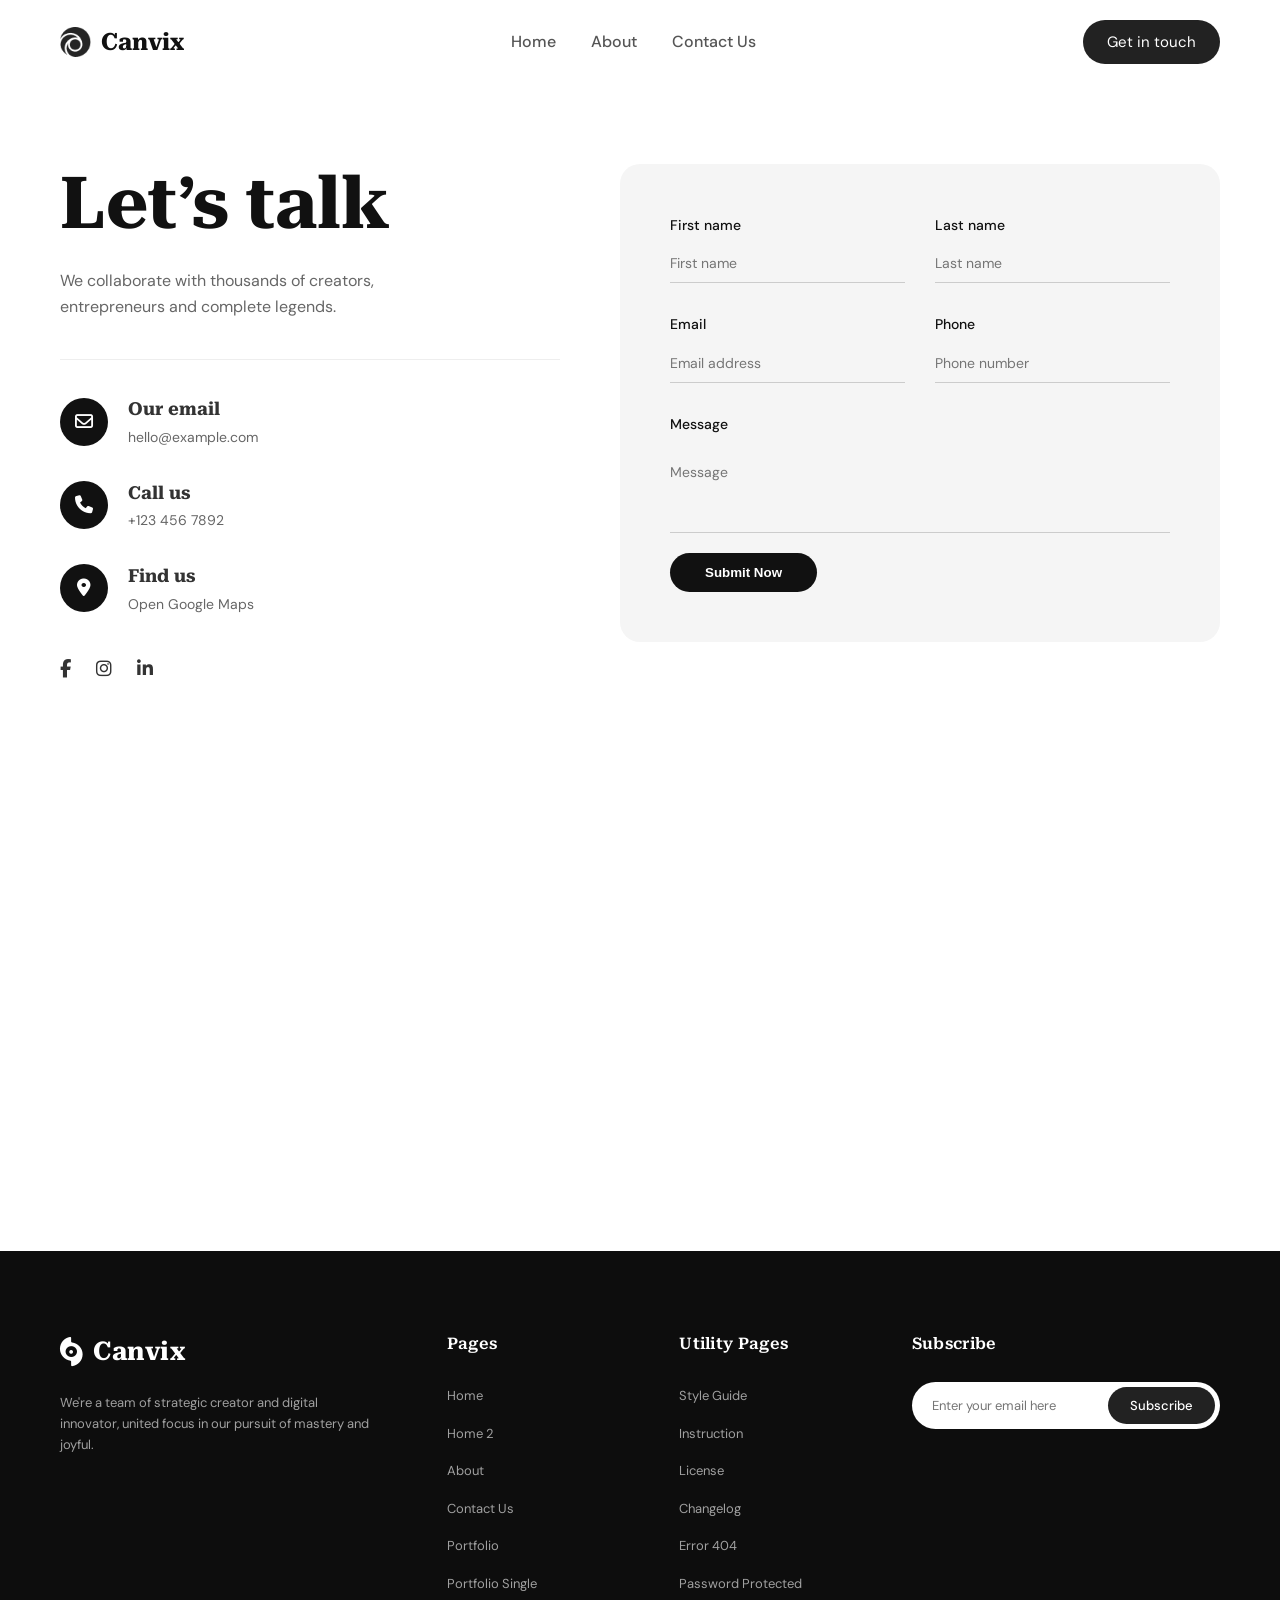
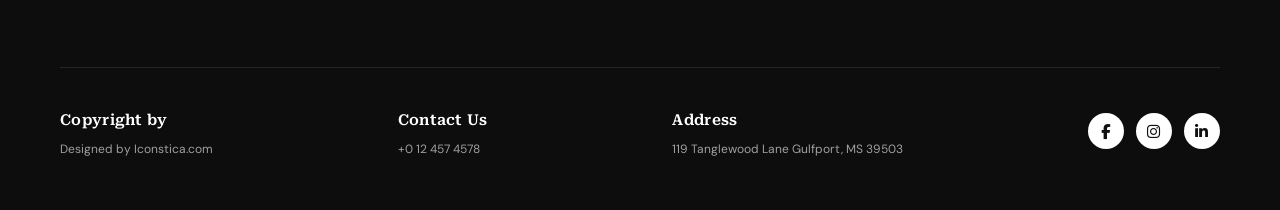
<file: contact.html>
<!DOCTYPE html>
<html lang="en">
<head>
    <meta charset="UTF-8">
    <meta name="viewport" content="width=device-width, initial-scale=1.0">
    <title>Canvix | Contact Us</title>
    
    <link rel="icon" type="image/png" href="img/logo.png">
    <link rel="stylesheet" href="stylescontact.css">
    
    <link href="https://fonts.googleapis.com/css2?family=DM+Sans:opsz,wght@9..40,400;9..40,500;9..40,600;9..40,700&family=Roboto+Serif:opsz,wght@8..144,400;8..144,500;8..144,600;8..144,700&family=Playfair+Display:wght@700&display=swap" rel="stylesheet">
    
    <link rel="stylesheet" href="https://cdnjs.cloudflare.com/ajax/libs/font-awesome/6.4.0/css/all.min.css">
</head>
<body>

    <!-- site header -->
    <header>
        <div class="container">
            <div class="logo">
                <img src="img/logo.png" alt="logo">
                <h1 class="robotoserif">Canvix</h1>
            </div>                        
            <nav>
                <ul>
                    <li><a href="index.html">Home</a></li>
                    <li><a href="about.html">About</a></li>
                    <li><a href="contact.html">Contact Us</a></li>
                </ul>
            </nav>
            <a href="#" class="touch">Get in touch</a>
        </div>
    </header>

    <main>
        <!-- contact info and form grid -->
        <section class="contact-section">
            <div class="container contact-grid">
                
                <div class="contact-left">
                    <h1 class="robotoserif">Let’s talk</h1>
                    <p class="contact-intro">We collaborate with thousands of creators, entrepreneurs and complete legends.</p>
                    
                    <div class="contact-info-list">
                        <div class="info-item">
                            <div class="info-icon"><i class="fa-regular fa-envelope"></i></div>
                            <div>
                                <h4 class="robotoserif">Our email</h4>
                                <p>hello@example.com</p>
                            </div>
                        </div>
                        <div class="info-item">
                            <div class="info-icon"><i class="fa-solid fa-phone"></i></div>
                            <div>
                                <h4 class="robotoserif">Call us</h4>
                                <p>+123 456 7892</p>
                            </div>
                        </div>
                        <div class="info-item">
                            <div class="info-icon"><i class="fa-solid fa-location-dot"></i></div>
                            <div>
                                <h4 class="robotoserif">Find us</h4>
                                <p>Open Google Maps</p>
                            </div>
                        </div>
                    </div>

                    <div class="contact-social-simple">
                        <a href="#"><i class="fa-brands fa-facebook-f"></i></a>
                        <a href="#"><i class="fa-brands fa-instagram"></i></a>
                        <a href="#"><i class="fa-brands fa-linkedin-in"></i></a>
                    </div>
                </div>

                <!-- grey form card -->
                <div class="contact-right">
                    <div class="form-card">
                        <form>
                            <div class="form-row">
                                <div class="input-group">
                                    <label>First name</label>
                                    <input type="text" placeholder="First name">
                                </div>
                                <div class="input-group">
                                    <label>Last name</label>
                                    <input type="text" placeholder="Last name">
                                </div>
                            </div>
                            <div class="form-row">
                                <div class="input-group">
                                    <label>Email</label>
                                    <input type="email" placeholder="Email address">
                                </div>
                                <div class="input-group">
                                    <label>Phone</label>
                                    <input type="tel" placeholder="Phone number">
                                </div>
                            </div>
                            <div class="input-group full-width">
                                <label>Message</label>
                                <textarea placeholder="Message"></textarea>
                            </div>
                            <button type="submit" class="btn-submit">Submit Now</button>
                        </form>
                    </div>
                </div>
            </div>
        </section>

        <!-- location map -->
        <section class="map-section">
            <div class="container">
                <div class="map-wrapper">
                    <iframe src="https://www.google.com/maps/embed?pb=!1m18!1m12!1m3!1d193595.15830869428!2d-74.119763973046!3d40.69766374874431!2m3!1f0!2f0!3f0!3m2!1i1024!2i768!4f13.1!3m3!1m2!1s0x89c24fa5d33f083b%3A0xc80b8f06e177fe62!2sNew%20York%2C%20NY!5e0!3m2!1sen!2sus!4v1684333000000!5m2!1sen!2sus" width="100%" height="400" style="border:0;" allowfullscreen="" loading="lazy"></iframe>
                </div>
            </div>
        </section>
    </main>

    <!-- site footer -->
    <footer class="site-footer">
        <div class="wrapper">
            <div class="footer-top">
                <div class="footer-col brand-col">
                    <div class="footer-logo">
                        <i class="fa-solid fa-hurricane"></i>
                        <h2 class="robotoserif">Canvix</h2>
                    </div>
                    <p>We're a team of strategic creator and digital innovator, united focus in our pursuit of mastery and joyful.</p>
                </div>
                
                <div class="footer-col links-col">
                    <h3 class="robotoserif">Pages</h3>
                    <ul>
                        <li><a href="index.html">Home</a></li>
                        <li><a href="#">Home 2</a></li>
                        <li><a href="about.html">About</a></li>
                        <li><a href="contact.html">Contact Us</a></li>
                        <li><a href="#">Portfolio</a></li>
                        <li><a href="#">Portfolio Single</a></li>
                    </ul>
                </div>
                
                <div class="footer-col links-col">
                    <h3 class="robotoserif">Utility Pages</h3>
                    <ul>
                        <li><a href="#">Style Guide</a></li>
                        <li><a href="#">Instruction</a></li>
                        <li><a href="#">License</a></li>
                        <li><a href="#">Changelog</a></li>
                        <li><a href="#">Error 404</a></li>
                        <li><a href="#">Password Protected</a></li>
                    </ul>
                </div>
                
                <div class="footer-col subscribe-col">
                    <h3 class="robotoserif">Subscribe</h3>
                    <form class="subscribe-form">
                        <input type="email" placeholder="Enter your email here" required>
                        <button type="submit">Subscribe</button>
                    </form>
                </div>
            </div>

            <div class="footer-divider"></div>

            <div class="footer-bottom">
                <div class="bottom-info">
                    <h4 class="robotoserif">Copyright by</h4>
                    <p>Designed by Iconstica.com</p>
                </div>
                
                <div class="bottom-info">
                    <h4 class="robotoserif">Contact Us</h4>
                    <p>+0 12 457 4578</p>
                </div>
                
                <div class="bottom-info address-info">
                    <h4 class="robotoserif">Address</h4>
                    <p>119 Tanglewood Lane Gulfport, MS 39503</p>
                </div>
                
                <div class="footer-social">
                    <a href="#"><i class="fa-brands fa-facebook-f"></i></a>
                    <a href="#"><i class="fa-brands fa-instagram"></i></a>
                    <a href="#"><i class="fa-brands fa-linkedin-in"></i></a>
                </div>
            </div>
        </div>
    </footer>
</body>
</html>
</file>
<file: stylescontact.css>
/* reset and basic setup */
* { margin: 0; padding: 0; box-sizing: border-box; }

body {
    font-family: "DM Sans", sans-serif;
    color: #333;
    background-color: #ffffff;
    line-height: 1.6;
}

.robotoserif { font-family: "Roboto Serif", serif; }
.container { max-width: 1200px; margin: 0 auto; padding: 0 20px; }

/* top nav and logo */
header { padding: 20px 0; }
header .container { display: flex; justify-content: space-between; align-items: center; }
.logo { display: flex; align-items: center; gap: 10px; }
.logo img { height: 30px; }
.logo h1 { font-size: 24px; color: #111; font-weight: 700; }

nav ul { display: flex; list-style: none; gap: 35px; }
nav ul a { text-decoration: none; color: #555; font-weight: 500; font-size: 16px; transition: color 0.3s; }
nav ul a:hover { color: #000; }

.touch {
    background: #222; color: #fff; padding: 10px 24px; 
    border-radius: 30px; text-decoration: none; font-size: 15px; transition: 0.3s;
}
.touch:hover { background: #444; }

/* main contact layout */
.contact-section { padding: 80px 0; }
.contact-grid { display: flex; gap: 60px; align-items: flex-start; }

.contact-left { flex: 1; }
.contact-left h1 { font-size: 4.5rem; line-height: 1.1; margin-bottom: 25px; color: #111; }
.contact-intro { font-size: 16px; color: #666; margin-bottom: 40px; max-width: 380px; }

/* contact info row items */
.contact-info-list { border-top: 1px solid #eee; padding-top: 35px; margin-bottom: 40px; }
.info-item { display: flex; align-items: center; gap: 20px; margin-bottom: 30px; }
.info-icon {
    width: 48px; height: 48px; background: #111; color: #fff;
    border-radius: 50%; display: flex; align-items: center; justify-content: center; font-size: 18px;
}
.info-item h4 { font-size: 18px; margin-bottom: 2px; }
.info-item p { color: #666; font-size: 14px; }

.contact-social-simple { display: flex; gap: 25px; font-size: 18px; }
.contact-social-simple a { color: #333; transition: transform 0.2s; }
.contact-social-simple a:hover { transform: translateY(-3px); }

/* right side form box */
.contact-right { flex: 1.2; }
.form-card { background: #f5f5f5; padding: 50px; border-radius: 20px; }

.form-row { display: flex; gap: 30px; margin-bottom: 30px; }
.input-group { flex: 1; display: flex; flex-direction: column; gap: 8px; }
.input-group label { font-size: 14px; font-weight: 500; color: #111; }
.input-group input, .input-group textarea {
    background: transparent; border: none; border-bottom: 1px solid #ccc;
    padding: 10px 0; font-family: "DM Sans", sans-serif; font-size: 14px; outline: none;
}
.input-group input:focus, .input-group textarea:focus { border-bottom-color: #111; }
.input-group textarea { height: 80px; resize: none; margin-top: 10px; }

.btn-submit {
    background: #111; color: #fff; border: none; padding: 12px 35px;
    border-radius: 30px; font-weight: 600; cursor: pointer; margin-top: 20px; transition: 0.3s;
}
.btn-submit:hover { background: #333; }

/* map container */
.map-section { padding-bottom: 80px; }
.map-wrapper { border-radius: 20px; overflow: hidden; }

/* site footer area */
.site-footer {
    background-color: #0d0d0d;
    color: #ffffff;
    padding: 80px 0 50px;
}

.wrapper { width: 100%; max-width: 1200px; margin: 0 auto; padding: 0 20px; }
.footer-top { display: grid; grid-template-columns: 1.8fr 1fr 1fr 1.6fr; gap: 40px; }

.footer-logo { display: flex; align-items: center; gap: 10px; margin-bottom: 20px; }
.footer-logo i { font-size: 30px; color: #ffffff; }
.footer-logo h2 { font-size: 26px; font-weight: 700; letter-spacing: 0.5px; margin: 0; }

.brand-col p { color: #a0a0a0; font-size: 13px; line-height: 1.6; max-width: 90%; }
.links-col h3, .subscribe-col h3 { font-size: 16px; font-weight: 600; margin-bottom: 25px; letter-spacing: 0.3px; }

.links-col ul { list-style: none; }
.links-col li { margin-bottom: 12px; }
.links-col a { color: #a0a0a0; text-decoration: none; font-size: 13px; transition: color 0.3s ease; }
.links-col a:hover { color: #ffffff; }

.subscribe-form { display: flex; background-color: #ffffff; border-radius: 40px; padding: 5px; align-items: center; }
.subscribe-form input {
    flex-grow: 1; background: transparent; border: none; outline: none;
    padding: 10px 15px; font-family: "DM Sans", sans-serif; font-size: 13px; color: #333;
}
.subscribe-form button {
    background-color: #222222; color: #ffffff; border: none; padding: 10px 22px;
    border-radius: 40px; font-family: "DM Sans", sans-serif; font-size: 13px; font-weight: 500; cursor: pointer; transition: 0.3s;
}

.footer-divider { height: 1px; background-color: rgba(255, 255, 255, 0.1); margin: 60px 0 40px; }

.footer-bottom { display: flex; justify-content: space-between; align-items: flex-start; flex-wrap: wrap; gap: 30px; }
.bottom-info h4 { font-size: 15px; font-weight: 600; margin-bottom: 8px; letter-spacing: 0.3px; }
.bottom-info p { color: #a0a0a0; font-size: 12px; }

.footer-social { display: flex; gap: 12px; align-items: center; margin-top: 5px; }
.footer-social a {
    background-color: #ffffff; color: #111111; width: 36px; height: 36px; border-radius: 50%;
    display: flex; align-items: center; justify-content: center; text-decoration: none; font-size: 15px; transition: 0.2s;
}
.footer-social a:hover { transform: translateY(-2px); background-color: #e0e0e0; }


@media (max-width: 992px) {
    .contact-grid { flex-direction: column; align-items: center; text-align: center; }
    .contact-intro { margin-left: auto; margin-right: auto; }
    .contact-right { width: 100%; }
    .info-item { justify-content: center; }
    .contact-social-simple { justify-content: center; }
    .footer-top { grid-template-columns: 1fr 1fr; }
}

@media (max-width: 768px) {
    .contact-left h1 { font-size: 2.8rem; }
    .form-row { flex-direction: column; gap: 20px; }
    .form-card { padding: 30px 20px; }

    header .container { flex-direction: column; gap: 20px; }
    nav ul { gap: 20px; }

    .footer-top { grid-template-columns: 1fr; text-align: center; }
    .footer-logo { justify-content: center; }
    .footer-bottom { flex-direction: column; align-items: center; text-align: center; gap: 25px; }
}
</file>
